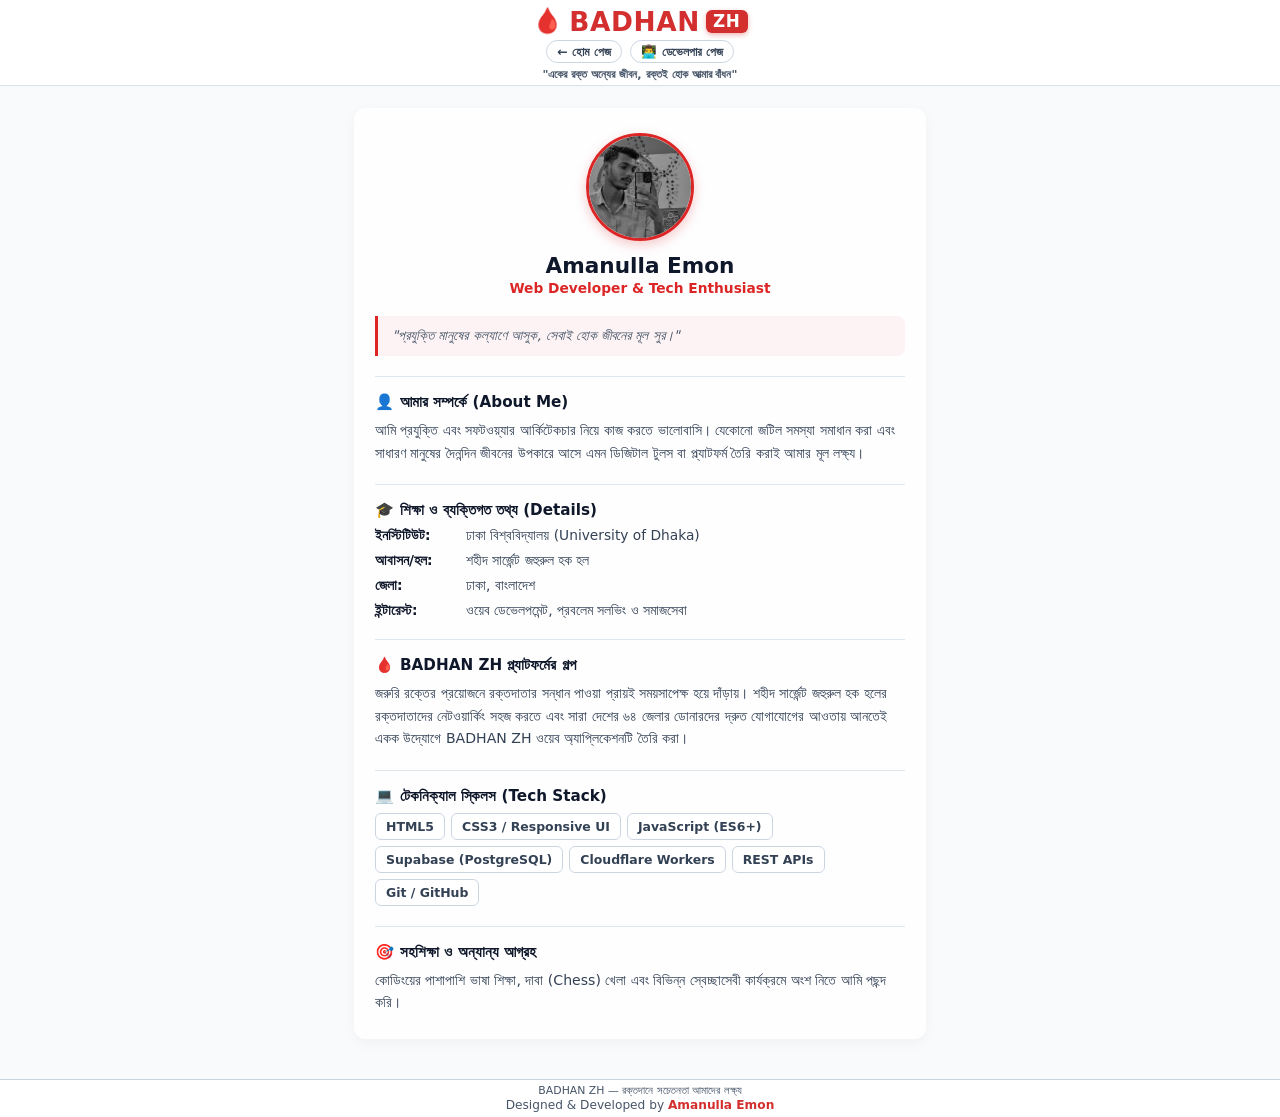
<file: bio.html>
<!DOCTYPE html>
<html lang="bn">
<head>
  <meta charset="UTF-8" />
  <meta name="viewport" content="width=device-width, initial-scale=1.0" />
  <title>Amanulla Emon - Biography & Portfolio</title>
  <link rel="stylesheet" href="style.css" />
  <style>
    .bio-container {
      max-width: 600px;
      margin: 0 auto;
      padding: 12px 14px 40px;
    }

    .bio-card {
      background: rgba(255, 255, 255, 0.8);
      backdrop-filter: blur(4px);
      border: 1.5px solid rgba(255, 255, 255, 0.9);
      border-radius: var(--radius, 12px);
      padding: 24px 20px;
      margin-top: 10px;
      box-shadow: 0 4px 14px rgba(0, 0, 0, 0.04);
      position: relative;
    }

    .bio-header {
      text-align: center;
      margin-bottom: 20px;
      display: flex;
      flex-direction: column;
      align-items: center;
      justify-content: center;
    }

    /* Perfect Circle Avatar */
    .bio-avatar {
      width: 108px;
      height: 108px;
      min-width: 108px;
      min-height: 108px;
      aspect-ratio: 1 / 1;
      border-radius: 50%;
      border: 3.5px solid #dc2626;
      object-fit: cover;
      object-position: center;
      background: #f8fafc;
      box-shadow: 0 4px 12px rgba(220, 38, 38, 0.25);
      display: block;
    }

    .bio-name {
      font-size: 1.35rem;
      font-weight: 800;
      color: #0f172a;
      margin: 12px 0 2px 0;
    }

    .bio-tagline {
      font-size: 0.86rem;
      color: #dc2626;
      font-weight: 700;
      margin: 0;
    }

    .bio-section {
      margin-top: 20px;
      border-top: 1px solid rgba(203, 213, 225, 0.6);
      padding-top: 16px;
    }

    .section-title {
      font-size: 0.95rem;
      font-weight: 800;
      color: #0f172a;
      display: flex;
      align-items: center;
      gap: 6px;
      margin-bottom: 8px;
    }

    .bio-text {
      font-size: 0.88rem;
      color: #334155;
      line-height: 1.6;
      margin: 0;
    }

    /* Skills Pill Grid */
    .skills-grid {
      display: flex;
      flex-wrap: wrap;
      gap: 6px;
      margin-top: 8px;
    }

    .skill-chip {
      background: rgba(255, 255, 255, 0.9);
      border: 1px solid #cbd5e1;
      padding: 5px 10px;
      border-radius: 6px;
      font-size: 0.78rem;
      font-weight: 700;
      color: #334155;
    }

    /* Details List */
    .info-list {
      list-style: none;
      padding: 0;
      margin: 0;
      font-size: 0.86rem;
      color: #334155;
      display: flex;
      flex-direction: column;
      gap: 8px;
    }

    .info-list li {
      display: flex;
      align-items: baseline;
      gap: 6px;
    }

    .info-list strong {
      color: #0f172a;
      min-width: 85px;
    }

    .quote-box {
      background: rgba(220, 38, 38, 0.05);
      border-left: 3px solid #dc2626;
      padding: 10px 14px;
      border-radius: 0 8px 8px 0;
      font-style: italic;
      color: #475569;
      font-size: 0.84rem;
      margin: 16px 0 6px;
      line-height: 1.5;
      text-align: left;
      width: 100%;
      box-sizing: border-box;
    }
  </style>
</head>
<body>

  <!-- Header -->
  <header class="header">
    <div class="header-container">
      <div class="header-main-row">
        <a href="index.html" class="logo">
          <span class="logo-drop">🩸</span>
          <span class="logo-text">BADHAN</span>
          <span class="logo-zh-badge">ZH</span>
        </a>
      </div>

      <div class="header-nav-row">
        <a href="index.html" class="nav-chip">← হোম পেজ</a>
        <a href="developer.html" class="nav-chip">👨‍💻 ডেভেলপার পেজ</a>
      </div>

      <div class="header-slogan-wrap">
        <p class="header-slogan">"একের রক্ত অন্যের জীবন, রক্তই হোক আত্মার বাঁধন"</p>
      </div>
    </div>
  </header>

  <main class="bio-container">
    <div class="bio-card">
      
      <!-- Top Profile Overview (Uses profile.jpg) -->
      <div class="bio-header">
        <img 
          src="profile.jpg" 
          alt="Amanulla Emon" 
          class="bio-avatar" 
        />
        <h1 class="bio-name">Amanulla Emon</h1>
        <p class="bio-tagline">Web Developer & Tech Enthusiast</p>
      </div>

      <div class="quote-box">
        "প্রযুক্তি মানুষের কল্যাণে আসুক, সেবাই হোক জীবনের মূল সুর।"
      </div>

      <!-- Section: About Me -->
      <div class="bio-section">
        <div class="section-title">
          <span>👤</span> আমার সম্পর্কে (About Me)
        </div>
        <p class="bio-text">
          আমি প্রযুক্তি এবং সফটওয়্যার আর্কিটেকচার নিয়ে কাজ করতে ভালোবাসি। যেকোনো জটিল সমস্যা সমাধান করা এবং সাধারণ মানুষের দৈনন্দিন জীবনের উপকারে আসে এমন ডিজিটাল টুলস বা প্ল্যাটফর্ম তৈরি করাই আমার মূল লক্ষ্য।
        </p>
      </div>

      <!-- Section: Academics & Info -->
      <div class="bio-section">
        <div class="section-title">
          <span>🎓</span> শিক্ষা ও ব্যক্তিগত তথ্য (Details)
        </div>
        <ul class="info-list">
          <li><strong>ইনস্টিটিউট:</strong> ঢাকা বিশ্ববিদ্যালয় (University of Dhaka)</li>
          <li><strong>আবাসন/হল:</strong> শহীদ সার্জেন্ট জহুরুল হক হল</li>
          <li><strong>জেলা:</strong> ঢাকা, বাংলাদেশ</li>
          <li><strong>ইন্টারেস্ট:</strong> ওয়েব ডেভেলপমেন্ট, প্রবলেম সলভিং ও সমাজসেবা</li>
        </ul>
      </div>

      <!-- Section: BADHAN ZH Story -->
      <div class="bio-section">
        <div class="section-title">
          <span>🩸</span> BADHAN ZH প্ল্যাটফর্মের গল্প
        </div>
        <p class="bio-text">
          জরুরি রক্তের প্রয়োজনে রক্তদাতার সন্ধান পাওয়া প্রায়ই সময়সাপেক্ষ হয়ে দাঁড়ায়। শহীদ সার্জেন্ট জহুরুল হক হলের রক্তদাতাদের নেটওয়ার্কিং সহজ করতে এবং সারা দেশের ৬৪ জেলার ডোনারদের দ্রুত যোগাযোগের আওতায় আনতেই একক উদ্যোগে BADHAN ZH ওয়েব অ্যাপ্লিকেশনটি তৈরি করা।
        </p>
      </div>

      <!-- Section: Technical Stack -->
      <div class="bio-section">
        <div class="section-title">
          <span>💻</span> টেকনিক্যাল স্কিলস (Tech Stack)
        </div>
        <div class="skills-grid">
          <span class="skill-chip">HTML5</span>
          <span class="skill-chip">CSS3 / Responsive UI</span>
          <span class="skill-chip">JavaScript (ES6+)</span>
          <span class="skill-chip">Supabase (PostgreSQL)</span>
          <span class="skill-chip">Cloudflare Workers</span>
          <span class="skill-chip">REST APIs</span>
          <span class="skill-chip">Git / GitHub</span>
        </div>
      </div>

      <!-- Section: Co-curricular / Hobbies -->
      <div class="bio-section">
        <div class="section-title">
          <span>🎯</span> সহশিক্ষা ও অন্যান্য আগ্রহ
        </div>
        <p class="bio-text">
          কোডিংয়ের পাশাপাশি ভাষা শিক্ষা, দাবা (Chess) খেলা এবং বিভিন্ন স্বেচ্ছাসেবী কার্যক্রমে অংশ নিতে আমি পছন্দ করি।
        </p>
      </div>

    </div>
  </main>

  <footer class="footer">
    <div class="footer-container">
      <p class="footer-notice">BADHAN ZH — রক্তদানে সচেতনতা আমাদের লক্ষ্য</p>
      <p class="footer-credit">Designed & Developed by <a href="developer.html">Amanulla Emon</a></p>
    </div>
  </footer>

</body>
</html>
</file>
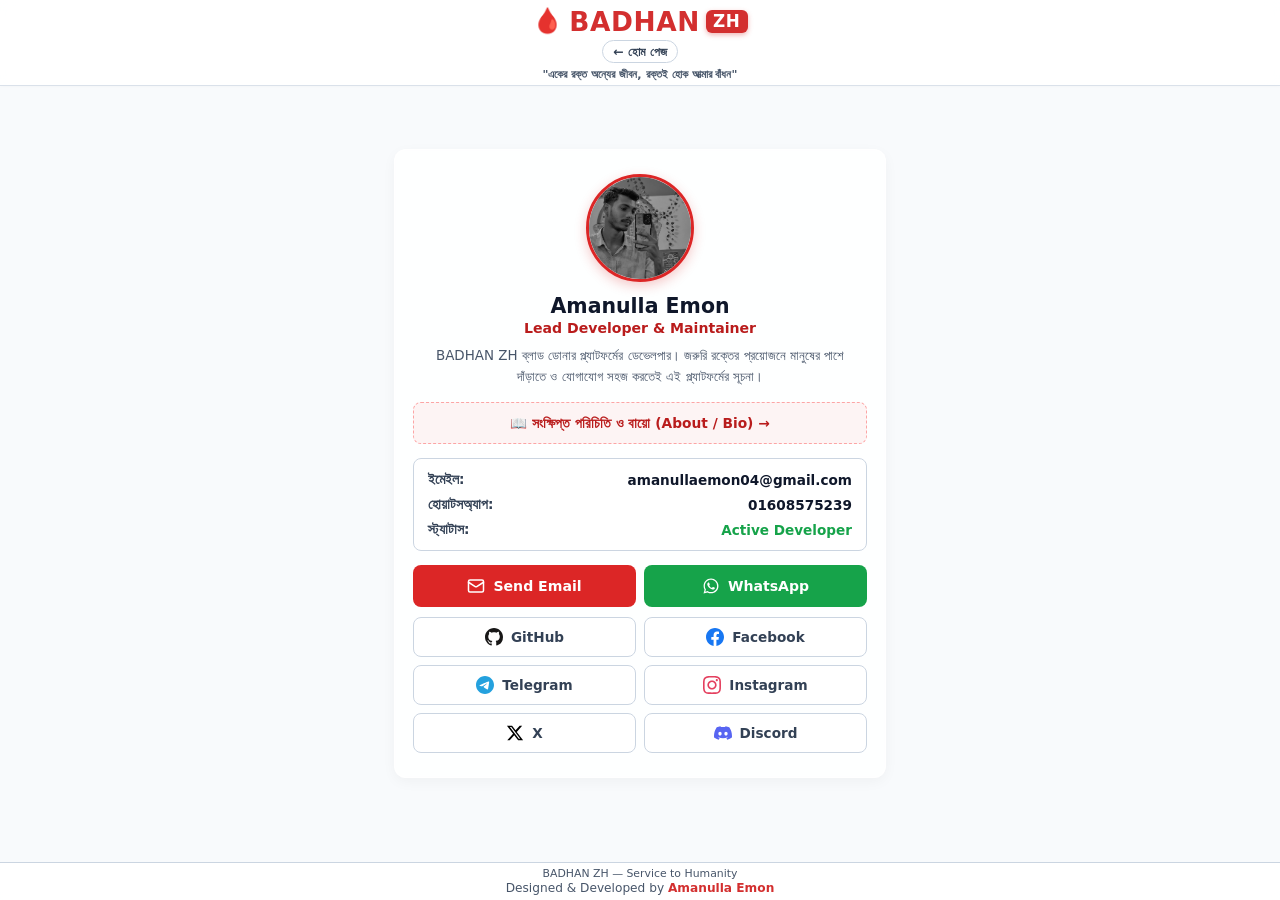
<file: developer.html>
<!DOCTYPE html>
<html lang="bn">
<head>
  <meta charset="UTF-8" />
  <meta name="viewport" content="width=device-width, initial-scale=1.0" />
  <title>Developer Info - BADHAN ZH</title>
  <link rel="stylesheet" href="style.css" />
  <style>
    .dev-container {
      max-width: 520px;
      margin: 0 auto;
      padding: 10px 14px 40px;
    }

    .dev-card {
      background: rgba(255, 255, 255, 0.85);
      backdrop-filter: blur(4px);
      border: 1.5px solid rgba(255, 255, 255, 0.95);
      border-radius: var(--radius, 12px);
      padding: 24px 18px;
      margin-top: 10px;
      box-shadow: 0 4px 14px rgba(0, 0, 0, 0.04);
      text-align: center;
      position: relative;
    }

    /* Perfect Circle Profile Avatar */
    .dev-avatar-wrap {
      margin-bottom: 12px;
      display: flex;
      justify-content: center;
      align-items: center;
    }

    .dev-avatar {
      width: 108px;
      height: 108px;
      min-width: 108px;
      min-height: 108px;
      aspect-ratio: 1 / 1;
      border-radius: 50%;
      border: 3.5px solid #dc2626;
      object-fit: cover;
      object-position: center;
      box-shadow: 0 4px 12px rgba(220, 38, 38, 0.25);
      background: #f8fafc;
      display: block;
    }

    .dev-name {
      font-size: 1.28rem;
      font-weight: 800;
      color: #0f172a;
      margin: 0 0 2px 0;
    }

    .dev-role {
      font-size: 0.88rem;
      font-weight: 700;
      color: #b91c1c;
      margin: 0 0 10px 0;
    }

    .dev-desc {
      font-size: 0.84rem;
      color: #475569;
      line-height: 1.55;
      margin: 0 auto 14px;
      max-width: 95%;
    }

    /* Bio / About Button */
    .btn-bio-link {
      display: inline-flex;
      align-items: center;
      justify-content: center;
      gap: 6px;
      width: 100%;
      height: 42px;
      background: rgba(220, 38, 38, 0.05);
      color: #b91c1c;
      border: 1.5px dashed #fca5a5;
      border-radius: 8px;
      font-size: 0.86rem;
      font-weight: 700;
      text-decoration: none;
      margin-bottom: 14px;
      transition: all 0.2s ease;
    }

    .btn-bio-link:active {
      background: #fee2e2;
      border-color: #ef4444;
    }

    /* Details Box */
    .dev-info-box {
      border: 1px solid #cbd5e1;
      border-radius: 8px;
      padding: 12px 14px;
      margin-bottom: 14px;
      text-align: left;
      font-size: 0.85rem;
      display: flex;
      flex-direction: column;
      gap: 8px;
      background: rgba(255, 255, 255, 0.6);
    }

    .dev-info-row {
      display: flex;
      justify-content: space-between;
      align-items: center;
    }

    .dev-info-label {
      font-weight: 700;
      color: #334155;
    }

    .dev-info-val {
      font-weight: 600;
      color: #0f172a;
      text-decoration: none;
    }

    .status-active-badge {
      color: #16a34a;
      font-weight: 800;
    }

    /* Primary Action Buttons */
    .primary-actions-grid {
      display: grid;
      grid-template-columns: 1fr 1fr;
      gap: 8px;
      margin-bottom: 10px;
    }

    .btn-primary-action {
      height: 42px;
      border-radius: 8px;
      font-size: 0.88rem;
      font-weight: 700;
      color: #ffffff;
      display: inline-flex;
      align-items: center;
      justify-content: center;
      gap: 8px;
      text-decoration: none;
      border: none;
    }

    .btn-email {
      background: #dc2626;
    }

    .btn-whatsapp {
      background: #16a34a;
    }

    /* Social Links Grid */
    .social-grid {
      display: grid;
      grid-template-columns: 1fr 1fr;
      gap: 8px;
    }

    .btn-social {
      height: 40px;
      background: #ffffff;
      border: 1px solid #cbd5e1;
      border-radius: 8px;
      font-size: 0.85rem;
      font-weight: 700;
      color: #334155;
      display: inline-flex;
      align-items: center;
      justify-content: center;
      gap: 8px;
      text-decoration: none;
      transition: background 0.15s ease;
    }

    .btn-social:active {
      background: #f1f5f9;
    }

    /* SVG Brand Icon styles */
    .icon-svg {
      width: 18px;
      height: 18px;
      display: inline-block;
      vertical-align: middle;
      flex-shrink: 0;
    }
  </style>
</head>
<body>

  <!-- Header -->
  <header class="header">
    <div class="header-container">
      <div class="header-main-row">
        <a href="index.html" class="logo">
          <span class="logo-drop">🩸</span>
          <span class="logo-text">BADHAN</span>
          <span class="logo-zh-badge">ZH</span>
        </a>
      </div>

      <div class="header-nav-row">
        <a href="index.html" class="nav-chip">← হোম পেজ</a>
      </div>

      <div class="header-slogan-wrap">
        <p class="header-slogan">"একের রক্ত অন্যের জীবন, রক্তই হোক আত্মার বাঁধন"</p>
      </div>
    </div>
  </header>

  <main class="dev-container">
    <div class="dev-card">
      
      <!-- Developer Avatar -->
      <div class="dev-avatar-wrap">
        <img 
          src="profile.jpg" 
          alt="Amanulla Emon" 
          class="dev-avatar"
        />
      </div>

      <h1 class="dev-name">Amanulla Emon</h1>
      <div class="dev-role">Lead Developer & Maintainer</div>
      <p class="dev-desc">
        BADHAN ZH ব্লাড ডোনার প্ল্যাটফর্মের ডেভেলপার। জরুরি রক্তের প্রয়োজনে মানুষের পাশে দাঁড়াতে ও যোগাযোগ সহজ করতেই এই প্ল্যাটফর্মের সূচনা।
      </p>

      <!-- Biography Link Button -->
      <a href="bio.html" class="btn-bio-link">
        📖 সংক্ষিপ্ত পরিচিতি ও বায়ো (About / Bio) →
      </a>

      <!-- Info Table Box -->
      <div class="dev-info-box">
        <div class="dev-info-row">
          <span class="dev-info-label">ইমেইল:</span>
          <a href="mailto:amanullaemon04@gmail.com" class="dev-info-val">amanullaemon04@gmail.com</a>
        </div>
        <div class="dev-info-row">
          <span class="dev-info-label">হোয়াটসঅ্যাপ:</span>
          <a href="https://wa.me/8801608575239" target="_blank" rel="noopener noreferrer" class="dev-info-val">01608575239</a>
        </div>
        <div class="dev-info-row">
          <span class="dev-info-label">স্ট্যাটাস:</span>
          <span class="status-active-badge">Active Developer</span>
        </div>
      </div>

      <!-- Send Email & WhatsApp Actions -->
      <div class="primary-actions-grid">
        <a href="mailto:amanullaemon04@gmail.com" class="btn-primary-action btn-email">
          <svg class="icon-svg" viewBox="0 0 24 24" fill="none" stroke="currentColor" stroke-width="2" stroke-linecap="round" stroke-linejoin="round">
            <rect x="2" y="4" width="20" height="16" rx="2"></rect>
            <path d="m22 7-8.97 5.7a1.94 1.94 0 0 1-2.06 0L2 7"></path>
          </svg>
          Send Email
        </a>
        <a href="https://wa.me/8801608575239" target="_blank" rel="noopener noreferrer" class="btn-primary-action btn-whatsapp">
          <svg class="icon-svg" viewBox="0 0 24 24" fill="currentColor">
            <path d="M12.04 2c-5.46 0-9.91 4.45-9.91 9.91 0 1.75.46 3.45 1.32 4.95L2.05 22l5.25-1.38c1.45.79 3.08 1.21 4.74 1.21 5.46 0 9.91-4.45 9.91-9.91 0-2.65-1.03-5.14-2.9-7.01A9.816 9.816 0 0 0 12.04 2zm0 18.14c-1.48 0-2.93-.4-4.2-1.15l-.3-.18-3.12.82.83-3.04-.2-.31a8.14 8.14 0 0 1-1.25-4.38c0-4.5 3.66-8.15 8.16-8.15 2.18 0 4.23.85 5.77 2.39a8.1 8.1 0 0 1 2.39 5.76c-.01 4.5-3.67 8.15-8.17 8.15zm4.47-6.1c-.24-.12-1.45-.71-1.67-.8-.23-.08-.39-.12-.56.12-.17.24-.64.8-.79.96-.14.16-.29.18-.53.06-.24-.12-1.03-.38-1.96-1.21-.72-.65-1.21-1.45-1.35-1.7-.14-.24-.01-.38.11-.5.11-.11.24-.29.36-.43.12-.14.16-.24.24-.4.08-.16.04-.3-.02-.42-.06-.12-.56-1.34-.76-1.84-.2-.48-.4-.42-.56-.43l-.47-.01c-.16 0-.43.06-.66.31-.22.24-.87.85-.87 2.07s.89 2.4 1.01 2.57c.12.16 1.76 2.68 4.25 3.76.59.26 1.06.41 1.42.53.6.19 1.14.16 1.57.1.48-.07 1.45-.59 1.66-1.17.2-.57.2-1.07.14-1.17-.06-.1-.22-.16-.47-.28z"/>
          </svg>
          WhatsApp
        </a>
      </div>

      <!-- Social Media Grid -->
      <div class="social-grid">
        
        <!-- GitHub Direct Profile -->
        <a href="https://github.com/amanullaemon04" target="_blank" rel="noopener noreferrer" class="btn-social">
          <svg class="icon-svg" viewBox="0 0 24 24" fill="#181717">
            <path d="M12 0C5.37 0 0 5.37 0 12c0 5.31 3.435 9.795 8.205 11.385.6.105.825-.255.825-.57 0-.285-.015-1.23-.015-2.235-3.015.555-3.795-.735-4.035-1.41-.135-.345-.72-1.41-1.23-1.695-.42-.225-1.02-.78-.015-.795.945-.015 1.62.87 1.845 1.23 1.08 1.815 2.805 1.305 3.495.99.105-.78.42-1.305.765-1.605-2.67-.3-5.46-1.335-5.46-5.925 0-1.305.465-2.385 1.23-3.225-.12-.3-.54-1.53.12-3.18 0 0 1.005-.315 3.3 1.23.96-.27 1.98-.405 3-.405s2.04.135 3 .405c2.295-1.56 3.3-1.23 3.3-1.23.66 1.65.24 2.88.12 3.18.765.84 1.23 1.905 1.23 3.225 0 4.605-2.805 5.625-5.475 5.925.435.375.81 1.095.81 2.22 0 1.605-.015 2.895-.015 3.3 0 .315.225.69.825.57A12.02 12.02 0 0024 12c0-6.63-5.37-12-12-12z"/>
          </svg>
          GitHub
        </a>

        <!-- Facebook Direct Profile -->
        <a href="https://www.facebook.com/amanullaemon.5" target="_blank" rel="noopener noreferrer" class="btn-social">
          <svg class="icon-svg" viewBox="0 0 24 24" fill="#1877F2">
            <path d="M24 12.073c0-6.627-5.373-12-12-12s-12 5.373-12 12c0 5.99 4.388 10.954 10.125 11.854v-8.385H7.078v-3.47h3.047V9.43c0-3.007 1.792-4.669 4.533-4.669 1.312 0 2.686.235 2.686.235v2.953H15.83c-1.491 0-1.956.925-1.956 1.874v2.25h3.328l-.532 3.47h-2.796v8.385C19.612 23.027 24 18.062 24 12.073z"/>
          </svg>
          Facebook
        </a>

        <!-- Telegram Direct Profile -->
        <a href="https://t.me/amanullaemon" target="_blank" rel="noopener noreferrer" class="btn-social">
          <svg class="icon-svg" viewBox="0 0 24 24" fill="#24A1DE">
            <path d="M12 0C5.373 0 0 5.373 0 12s5.373 12 12 12 12-5.373 12-12S18.627 0 12 0zm5.562 8.161c-.18 1.897-.962 6.502-1.359 8.627-.168.9-.5 1.201-.82 1.23-.697.064-1.226-.46-1.901-.903-1.056-.693-1.653-1.124-2.678-1.8-1.185-.78-.417-1.21.258-1.91.177-.184 3.247-2.977 3.307-3.23.007-.032.014-.15-.056-.212s-.174-.041-.249-.024c-.106.024-1.793 1.14-5.061 3.345-.479.33-.913.49-1.302.48-.428-.008-1.252-.241-1.865-.44-.752-.245-1.349-.374-1.297-.789.027-.216.325-.437.893-.663 3.498-1.524 5.83-2.529 6.998-3.014 3.332-1.386 4.025-1.627 4.476-1.635.099-.002.321.023.465.141.121.1.155.234.17.332-.001.07.013.297 0 .474z"/>
          </svg>
          Telegram
        </a>

        <!-- Instagram Direct Profile -->
        <a href="https://www.instagram.com/_amanulla__emon_?stkn=Y2x0a2VoOHpkNmk2" target="_blank" rel="noopener noreferrer" class="btn-social">
          <svg class="icon-svg" viewBox="0 0 24 24" fill="#E4405F">
            <path d="M12 2.163c3.204 0 3.584.012 4.85.07 3.252.148 4.771 1.691 4.919 4.919.058 1.265.069 1.645.069 4.849 0 3.205-.012 3.584-.069 4.849-.149 3.225-1.664 4.771-4.919 4.919-1.266.058-1.644.07-4.85.07-3.204 0-3.584-.012-4.849-.07-3.26-.149-4.771-1.699-4.919-4.92-.058-1.265-.07-1.644-.07-4.849 0-3.204.013-3.583.07-4.849.149-3.227 1.664-4.771 4.919-4.919 1.266-.057 1.645-.069 4.849-.069zm0-2.163c-3.259 0-3.667.014-4.947.072-4.358.2-6.78 2.618-6.98 6.98-.059 1.281-.073 1.689-.073 4.948 0 3.259.014 3.668.072 4.948.2 4.358 2.618 6.78 6.98 6.98 1.281.058 1.689.072 4.948.072 3.259 0 3.668-.014 4.948-.072 4.354-.2 6.782-2.618 6.979-6.98.059-1.28.073-1.689.073-4.948 0-3.259-.014-3.667-.072-4.947-.196-4.354-2.617-6.78-6.979-6.98-1.281-.059-1.69-.073-4.949-.073zm0 5.838c-3.403 0-6.162 2.759-6.162 6.162s2.759 6.163 6.162 6.163 6.162-2.759 6.162-6.163c0-3.403-2.759-6.162-6.162-6.162zm0 10.162c-2.209 0-4-1.79-4-4 0-2.209 1.791-4 4-4s4 1.791 4 4c0 2.21-1.791 4-4 4zm6.406-11.845c-.796 0-1.441.645-1.441 1.44s.645 1.44 1.441 1.44c.795 0 1.439-.645 1.439-1.44s-.644-1.44-1.439-1.44z"/>
          </svg>
          Instagram
        </a>

        <!-- Official X Direct Profile -->
        <a href="https://x.com/amanulla_emon" target="_blank" rel="noopener noreferrer" class="btn-social">
          <svg class="icon-svg" viewBox="0 0 24 24" fill="#000000">
            <path d="M18.244 2.25h3.308l-7.227 8.26 8.502 11.24H16.17l-5.214-6.817L4.99 21.75H1.68l7.73-8.835L1.254 2.25H8.08l4.713 6.231zm-1.161 17.52h1.833L7.084 4.126H5.117z"/>
          </svg>
          X
        </a>

        <!-- Discord Direct User Profile Link via User ID -->
        <a href="https://discord.com/users/1061164627637055538" target="_blank" rel="noopener noreferrer" class="btn-social">
          <svg class="icon-svg" viewBox="0 0 24 24" fill="#5865F2">
            <path d="M20.317 4.37a19.791 19.791 0 0 0-4.885-1.515.074.074 0 0 0-.079.037c-.21.375-.444.864-.608 1.25a18.27 18.27 0 0 0-5.487 0 12.64 12.64 0 0 0-.617-1.25.077.077 0 0 0-.079-.037A19.736 19.736 0 0 0 3.677 4.37a.07.07 0 0 0-.032.027C.533 9.046-.32 13.58.099 18.057a.082.082 0 0 0 .031.057 19.9 19.9 0 0 0 5.993 3.03.078.078 0 0 0 .084-.028c.462-.63.874-1.295 1.226-1.994.021-.041.001-.09-.041-.106a13.107 13.107 0 0 1-1.872-.892.077.077 0 0 1-.008-.128 10.2 10.2 0 0 0 .372-.292.074.074 0 0 1 .077-.01c3.928 1.793 8.18 1.793 12.061 0a.074.074 0 0 1 .078.01c.12.098.246.198.373.292a.077.077 0 0 1-.006.127 12.299 12.299 0 0 1-1.873.894.077.077 0 0 0-.041.107c.36.698.772 1.362 1.225 1.993a.076.076 0 0 0 .084.028 19.839 19.839 0 0 0 6.002-3.03.077.077 0 0 0 .032-.054c.5-5.177-.838-9.674-3.549-13.66a.061.061 0 0 0-.031-.028zM8.02 15.33c-1.183 0-2.157-1.085-2.157-2.419 0-1.333.956-2.419 2.157-2.419 1.21 0 2.176 1.096 2.157 2.42 0 1.333-.956 2.418-2.157 2.418zm7.975 0c-1.183 0-2.157-1.085-2.157-2.419 0-1.333.955-2.419 2.157-2.419 1.21 0 2.176 1.096 2.157 2.42 0 1.333-.946 2.418-2.157 2.418z"/>
          </svg>
          Discord
        </a>

      </div>

    </div>
  </main>

  <footer class="footer">
    <div class="footer-container">
      <p class="footer-notice">BADHAN ZH — Service to Humanity</p>
      <p class="footer-credit">Designed & Developed by <a href="developer.html">Amanulla Emon</a></p>
    </div>
  </footer>

</body>
</html>
</file>
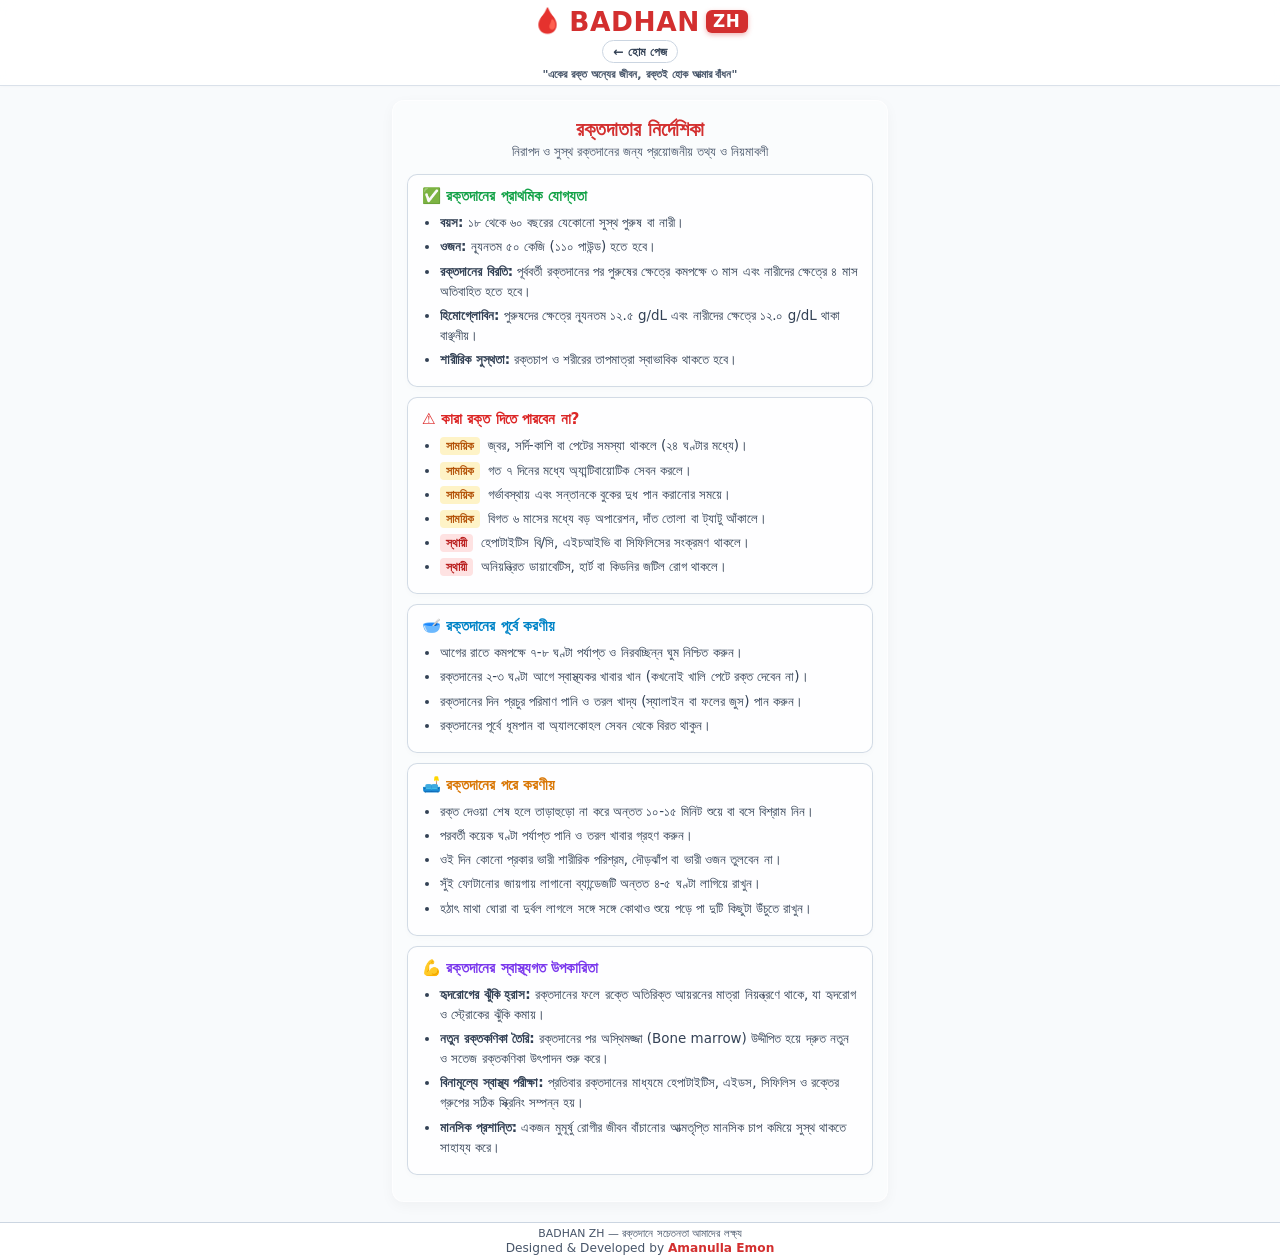
<file: guidelines.html>
<!DOCTYPE html>
<html lang="bn">
<head>
  <meta charset="UTF-8" />
  <meta name="viewport" content="width=device-width, initial-scale=1.0" />
  <title>রক্তদানের নির্দেশিকা - BADHAN ZH</title>
  <link rel="stylesheet" href="style.css" />
  <style>
    .guideline-card {
      background: rgba(255, 255, 255, 0.35);
      backdrop-filter: blur(2px);
      border: 1.5px solid rgba(255, 255, 255, 0.65);
      border-radius: var(--radius);
      padding: 16px 14px;
      box-shadow: 0 4px 14px rgba(0, 0, 0, 0.04);
      margin-top: 8px;
      margin-bottom: 14px;
    }

    .guideline-title {
      font-size: 1.25rem;
      font-weight: 800;
      color: var(--primary);
      text-align: center;
      margin-bottom: 2px;
    }

    .guideline-sub {
      font-size: 0.8rem;
      color: var(--text-muted);
      text-align: center;
      line-height: 1.35;
      margin-bottom: 14px;
    }

    .guide-box {
      background: rgba(255, 255, 255, 0.45);
      backdrop-filter: blur(2px);
      border: 1.5px solid rgba(203, 213, 225, 0.85);
      border-radius: 10px;
      padding: 12px 14px;
      margin-bottom: 10px;
      box-shadow: 0 2px 6px rgba(0, 0, 0, 0.02);
    }

    .guide-box h3 {
      font-size: 0.96rem;
      font-weight: 800;
      margin-bottom: 8px;
      display: flex;
      align-items: center;
      gap: 6px;
    }

    .guide-box ul {
      padding-left: 18px;
      font-size: 0.84rem;
      line-height: 1.5;
      color: #334155;
    }

    .guide-box ul li {
      margin-bottom: 4px;
    }

    .badge-tag {
      font-size: 0.72rem;
      font-weight: 700;
      padding: 2px 6px;
      border-radius: 4px;
      margin-right: 4px;
    }

    .badge-temp {
      background: #fef3c7;
      color: #b45309;
    }

    .badge-perm {
      background: #fee2e2;
      color: #b91c1c;
    }
  </style>
</head>
<body>

  <!-- Unified Header -->
  <header class="header">
    <div class="header-container">
      <div class="header-main-row">
        <a href="index.html" class="logo">
          <span class="logo-drop">🩸</span>
          <span class="logo-text">BADHAN</span>
          <span class="logo-zh-badge">ZH</span>
        </a>
      </div>

      <div class="header-nav-row">
        <a href="index.html" class="nav-chip">← হোম পেজ</a>
      </div>

      <div class="header-slogan-wrap">
        <p class="header-slogan">"একের রক্ত অন্যের জীবন, রক্তই হোক আত্মার বাঁধন"</p>
      </div>
    </div>
  </header>

  <!-- Main Container -->
  <main class="container">
    <div class="guideline-card">
      <h2 class="guideline-title">রক্তদাতার নির্দেশিকা</h2>
      <p class="guideline-sub">নিরাপদ ও সুস্থ রক্তদানের জন্য প্রয়োজনীয় তথ্য ও নিয়মাবলী</p>

      <!-- 1. Primary Eligibility -->
      <div class="guide-box">
        <h3 style="color: var(--success);">✅ রক্তদানের প্রাথমিক যোগ্যতা</h3>
        <ul>
          <li><strong>বয়স:</strong> ১৮ থেকে ৬০ বছরের যেকোনো সুস্থ পুরুষ বা নারী।</li>
          <li><strong>ওজন:</strong> ন্যূনতম ৫০ কেজি (১১০ পাউন্ড) হতে হবে।</li>
          <li><strong>রক্তদানের বিরতি:</strong> পূর্ববর্তী রক্তদানের পর পুরুষের ক্ষেত্রে কমপক্ষে ৩ মাস এবং নারীদের ক্ষেত্রে ৪ মাস অতিবাহিত হতে হবে।</li>
          <li><strong>হিমোগ্লোবিন:</strong> পুরুষদের ক্ষেত্রে ন্যূনতম ১২.৫ g/dL এবং নারীদের ক্ষেত্রে ১২.০ g/dL থাকা বাঞ্ছনীয়।</li>
          <li><strong>শারীরিক সুস্থতা:</strong> রক্তচাপ ও শরীরের তাপমাত্রা স্বাভাবিক থাকতে হবে।</li>
        </ul>
      </div>

      <!-- 2. Disqualifications -->
      <div class="guide-box">
        <h3 style="color: var(--danger);">⚠️ কারা রক্ত দিতে পারবেন না?</h3>
        <ul>
          <li><span class="badge-tag badge-temp">সাময়িক</span> জ্বর, সর্দি-কাশি বা পেটের সমস্যা থাকলে (২৪ ঘণ্টার মধ্যে)।</li>
          <li><span class="badge-tag badge-temp">সাময়িক</span> গত ৭ দিনের মধ্যে অ্যান্টিবায়োটিক সেবন করলে।</li>
          <li><span class="badge-tag badge-temp">সাময়িক</span> গর্ভাবস্থায় এবং সন্তানকে বুকের দুধ পান করানোর সময়ে।</li>
          <li><span class="badge-tag badge-temp">সাময়িক</span> বিগত ৬ মাসের মধ্যে বড় অপারেশন, দাঁত তোলা বা ট্যাটু আঁকালে।</li>
          <li><span class="badge-tag badge-perm">স্থায়ী</span> হেপাটাইটিস বি/সি, এইচআইভি বা সিফিলিসের সংক্রমণ থাকলে।</li>
          <li><span class="badge-tag badge-perm">স্থায়ী</span> অনিয়ন্ত্রিত ডায়াবেটিস, হার্ট বা কিডনির জটিল রোগ থাকলে।</li>
        </ul>
      </div>

      <!-- 3. Before Donation -->
      <div class="guide-box">
        <h3 style="color: #0284c7;">🥣 রক্তদানের পূর্বে করণীয়</h3>
        <ul>
          <li>আগের রাতে কমপক্ষে ৭-৮ ঘণ্টা পর্যাপ্ত ও নিরবচ্ছিন্ন ঘুম নিশ্চিত করুন।</li>
          <li>রক্তদানের ২-৩ ঘণ্টা আগে স্বাস্থ্যকর খাবার খান (কখনোই খালি পেটে রক্ত দেবেন না)।</li>
          <li>রক্তদানের দিন প্রচুর পরিমাণ পানি ও তরল খাদ্য (স্যালাইন বা ফলের জুস) পান করুন।</li>
          <li>রক্তদানের পূর্বে ধূমপান বা অ্যালকোহল সেবন থেকে বিরত থাকুন।</li>
        </ul>
      </div>

      <!-- 4. After Donation -->
      <div class="guide-box">
        <h3 style="color: #d97706;">🛋️ রক্তদানের পরে করণীয়</h3>
        <ul>
          <li>রক্ত দেওয়া শেষ হলে তাড়াহুড়ো না করে অন্তত ১০-১৫ মিনিট শুয়ে বা বসে বিশ্রাম নিন।</li>
          <li>পরবর্তী কয়েক ঘণ্টা পর্যাপ্ত পানি ও তরল খাবার গ্রহণ করুন।</li>
          <li>ওই দিন কোনো প্রকার ভারী শারীরিক পরিশ্রম, দৌড়ঝাঁপ বা ভারী ওজন তুলবেন না।</li>
          <li>সুঁই ফোটানোর জায়গায় লাগানো ব্যান্ডেজটি অন্তত ৪-৫ ঘণ্টা লাগিয়ে রাখুন।</li>
          <li>হঠাৎ মাথা ঘোরা বা দুর্বল লাগলে সঙ্গে সঙ্গে কোথাও শুয়ে পড়ে পা দুটি কিছুটা উঁচুতে রাখুন।</li>
        </ul>
      </div>

      <!-- 5. Health Benefits -->
      <div class="guide-box">
        <h3 style="color: #7c3aed;">💪 রক্তদানের স্বাস্থ্যগত উপকারিতা</h3>
        <ul>
          <li><strong>হৃদরোগের ঝুঁকি হ্রাস:</strong> রক্তদানের ফলে রক্তে অতিরিক্ত আয়রনের মাত্রা নিয়ন্ত্রণে থাকে, যা হৃদরোগ ও স্ট্রোকের ঝুঁকি কমায়।</li>
          <li><strong>নতুন রক্তকণিকা তৈরি:</strong> রক্তদানের পর অস্থিমজ্জা (Bone marrow) উদ্দীপিত হয়ে দ্রুত নতুন ও সতেজ রক্তকণিকা উৎপাদন শুরু করে।</li>
          <li><strong>বিনামূল্যে স্বাস্থ্য পরীক্ষা:</strong> প্রতিবার রক্তদানের মাধ্যমে হেপাটাইটিস, এইডস, সিফিলিস ও রক্তের গ্রুপের সঠিক স্ক্রিনিং সম্পন্ন হয়।</li>
          <li><strong>মানসিক প্রশান্তি:</strong> একজন মুমূর্ষু রোগীর জীবন বাঁচানোর আত্মতৃপ্তি মানসিক চাপ কমিয়ে সুস্থ থাকতে সাহায্য করে।</li>
        </ul>
      </div>

    </div>
  </main>

  <!-- Footer -->
  <footer class="footer">
    <div class="footer-container">
      <p class="footer-notice">BADHAN ZH — রক্তদানে সচেতনতা আমাদের লক্ষ্য</p>
      <p class="footer-credit">
        Designed & Developed by <a href="developer.html">Amanulla Emon</a>
      </p>
    </div>
  </footer>

</body>
</html>
</file>
<file: style.css>
* {
  box-sizing: border-box;
  margin: 0;
  padding: 0;
  font-family: system-ui, -apple-system, BlinkMacSystemFont, "Segoe UI", Roboto, sans-serif;
}

:root {
  --primary: #d32f2f;
  --primary-hover: #b71c1c;
  --bg-color: #f8fafc;
  --text-main: #0f172a;
  --text-muted: #475569;
  --border-color: #cbd5e1;
  --success: #16a34a;
  --danger: #dc2626;
  --radius: 12px;
}

html, body {
  height: 100%;
}

body {
  background-color: var(--bg-color);
  color: var(--text-main);
  min-height: 100vh;
  min-height: 100dvh;
  display: flex;
  flex-direction: column;
  justify-content: space-between;
  overflow-x: hidden;
  position: relative;
}

/* Background Watermark Logo */
body::before {
  content: "";
  position: fixed;
  top: 50%;
  left: 50%;
  transform: translate(-50%, -50%);
  width: min(88vw, 430px);
  height: min(88vw, 430px);
  background-image: url('https://lh3.googleusercontent.com/d/1ynfT2kM9ZgEAHmc_wS24MfwWRziomdPa');
  background-repeat: no-repeat;
  background-position: center;
  background-size: contain;
  opacity: 0.10;
  pointer-events: none;
  z-index: 0;
}

.header, .container, .footer, .quick-shortcuts {
  position: relative;
  z-index: 1;
}

/* Header */
.header {
  background: rgba(255, 255, 255, 0.88);
  backdrop-filter: blur(8px);
  border-bottom: 1px solid rgba(203, 213, 225, 0.7);
  padding: 6px 12px 4px 12px;
  position: sticky;
  top: 0;
  box-shadow: 0 1px 3px rgba(0, 0, 0, 0.02);
  width: 100%;
}

.header-container {
  max-width: 520px;
  margin: 0 auto;
  display: flex;
  flex-direction: column;
  align-items: center;
  gap: 3px;
}

/* BADHAN ZH Title Row */
.header-main-row {
  display: flex;
  justify-content: center;
  align-items: center;
}

.logo {
  text-decoration: none;
  display: inline-flex;
  align-items: center;
  gap: 6px;
}

.logo-drop {
  font-size: 1.55rem;
  line-height: 1;
}

.logo-text {
  font-size: 1.65rem;
  font-weight: 900;
  letter-spacing: 0.6px;
  color: var(--primary);
  text-transform: uppercase;
}

/* Red Solid Filled ZH Badge */
.logo-zh-badge {
  background-color: var(--primary);
  color: #ffffff;
  font-size: 1.05rem;
  font-weight: 900;
  letter-spacing: 0.8px;
  padding: 2px 7px;
  border-radius: 6px;
  box-shadow: 0 2px 5px rgba(211, 47, 47, 0.35);
  display: inline-block;
  line-height: 1.15;
}

/* Nav Row */
.header-nav-row {
  display: flex;
  align-items: center;
  justify-content: center;
  gap: 8px;
  width: 100%;
}

.nav-chip {
  text-decoration: none;
  font-size: 0.78rem;
  font-weight: 700;
  color: #334155;
  padding: 3px 10px;
  border-radius: 20px;
  border: 1px solid #cbd5e1;
  background: rgba(255, 255, 255, 0.85);
  display: inline-flex;
  align-items: center;
  gap: 3px;
  transition: all 0.2s ease;
}

.nav-chip:hover {
  border-color: var(--primary);
  color: var(--primary);
}

.nav-chip-primary {
  background: var(--primary);
  color: #ffffff;
  border-color: var(--primary);
}

.nav-chip-primary:hover {
  background: var(--primary-hover);
  color: #ffffff;
}

.header-slogan-wrap {
  text-align: center;
  padding-top: 1px;
}

.header-slogan {
  font-size: 0.71rem;
  font-weight: 600;
  color: var(--text-muted);
}

/* Container */
.container {
  max-width: 520px;
  width: 100%;
  margin: 0 auto;
  padding: 6px 12px;
  flex: 1;
  display: flex;
  flex-direction: column;
  justify-content: flex-start;
}

/* Sheer Glass Filter Card (Height optimized so footer stays visible) */
.filter-card {
  background: rgba(255, 255, 255, 0.35);
  backdrop-filter: blur(2px);
  padding: 12px 14px;
  border-radius: var(--radius);
  border: 1.5px solid rgba(255, 255, 255, 0.65);
  box-shadow: 0 4px 12px rgba(0, 0, 0, 0.03);
  margin-bottom: 6px;
}

.filter-grid {
  display: flex;
  flex-direction: column;
  gap: 7px;
}

.filter-group {
  display: flex;
  flex-direction: column;
  gap: 3px;
}

.filter-group label {
  font-size: 0.82rem;
  font-weight: 700;
  color: #1e293b;
}

/* Inputs (Compact 38px) */
.filter-group select,
.filter-group input {
  width: 100%;
  height: 38px;
  padding: 6px 12px;
  border: 1.5px solid rgba(203, 213, 225, 0.85);
  border-radius: 8px;
  font-size: 0.9rem;
  font-weight: 500;
  background-color: rgba(255, 255, 255, 0.45);
  color: var(--text-main);
  outline: none;
}

.filter-group select option {
  background: #ffffff;
  color: #0f172a;
}

.filter-group select:focus,
.filter-group input:focus {
  border-color: var(--primary);
  background-color: rgba(255, 255, 255, 0.85);
}

/* Results */
.results-section {
  display: flex;
  flex-direction: column;
  margin-bottom: 4px;
}

.results-header {
  margin-bottom: 4px;
}

.results-header h2 {
  font-size: 0.94rem;
  font-weight: 700;
  color: var(--text-main);
}

.results-header span {
  color: var(--primary);
}

.donor-grid {
  display: flex;
  flex-direction: column;
  gap: 8px;
}

.no-results {
  text-align: center;
  padding: 10px 12px;
  color: var(--text-muted);
  background: rgba(255, 255, 255, 0.4);
  backdrop-filter: blur(2px);
  border-radius: var(--radius);
  border: 1px dashed rgba(203, 213, 225, 0.9);
  font-size: 0.82rem;
}

/* Donor Card */
.donor-card {
  background: rgba(255, 255, 255, 0.65);
  backdrop-filter: blur(3px);
  border-radius: var(--radius);
  padding: 12px 14px;
  border: 1.5px solid rgba(255, 255, 255, 0.7);
  box-shadow: 0 2px 6px rgba(0, 0, 0, 0.03);
  display: flex;
  flex-direction: column;
  gap: 5px;
}

.donor-header {
  display: flex;
  justify-content: space-between;
  align-items: center;
}

.donor-header h3 {
  font-size: 1.05rem;
  font-weight: 700;
  color: var(--text-main);
}

.blood-badge {
  background-color: #fee2e2;
  color: var(--primary);
  font-weight: 800;
  padding: 2px 7px;
  border-radius: 6px;
  font-size: 0.85rem;
}

.donor-status {
  display: inline-block;
  font-size: 0.7rem;
  font-weight: 700;
  padding: 2px 7px;
  border-radius: 14px;
  width: fit-content;
}

.status-available {
  background-color: #dcfce7;
  color: var(--success);
}

.status-unavailable {
  background-color: #fee2e2;
  color: var(--danger);
}

.donor-details {
  font-size: 0.84rem;
  color: var(--text-muted);
  display: flex;
  flex-direction: column;
  gap: 2px;
}

.donor-details strong {
  color: var(--text-main);
}

.contact-btn {
  display: block;
  text-align: center;
  background-color: var(--primary);
  color: #ffffff;
  text-decoration: none;
  padding: 8px 12px;
  font-weight: 600;
  font-size: 0.88rem;
  border-radius: 6px;
}

/* Quick Shortcuts Bar */
.quick-shortcuts {
  display: flex;
  flex-wrap: wrap;
  align-items: center;
  justify-content: center;
  padding: 2px 8px;
  max-width: 520px;
  width: 100%;
  margin: 3px auto 1px auto;
  gap: 4px 10px;
}

.shortcut-chip {
  text-decoration: none;
  background: transparent;
  color: #1e40af;
  border-bottom: 1.5px solid #3b82f6;
  padding: 1px 2px;
  font-size: clamp(0.72rem, 2.5vw, 0.78rem);
  font-weight: 700;
  display: inline-flex;
  align-items: center;
  gap: 2px;
  white-space: nowrap;
}

/* Ultra Compact Zero-Scroll Footer */
.footer {
  background: rgba(255, 255, 255, 0.88);
  backdrop-filter: blur(6px);
  border-top: 1px solid var(--border-color);
  padding: 5px 12px;
  width: 100%;
  flex-shrink: 0;
}

.footer-container {
  width: 100%;
  display: flex;
  flex-direction: column;
  align-items: center;
  gap: 1px;
}

.footer-notice {
  font-size: 0.68rem;
  color: var(--text-muted);
  text-align: center;
  line-height: 1.15;
}

.footer-credit {
  font-size: 0.76rem;
  color: var(--text-muted);
  font-weight: 500;
}

.footer-credit a {
  color: var(--primary);
  font-weight: 700;
  text-decoration: none;
}
</file>
